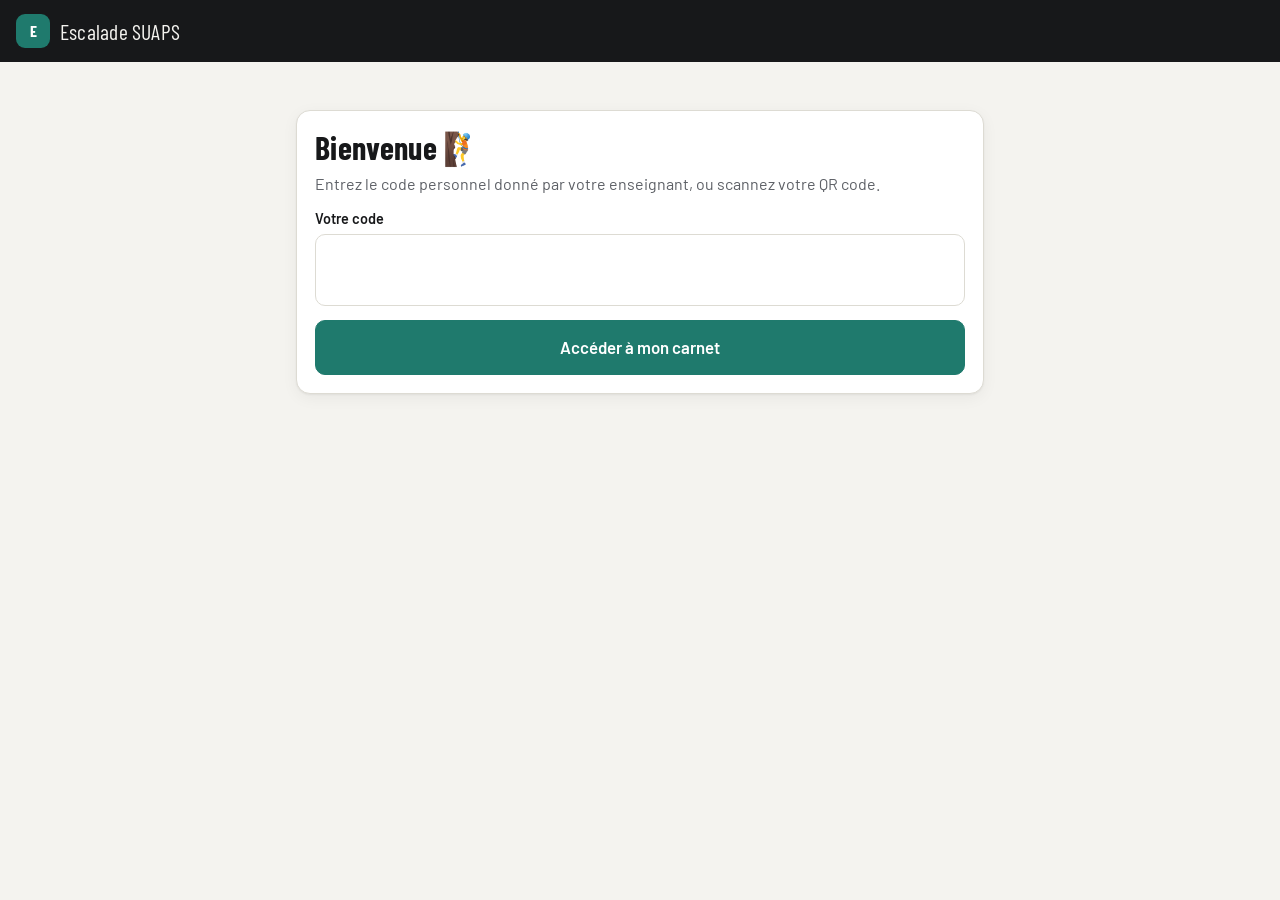
<file: index.html>
<!doctype html>
<html lang="fr">
<head>
  <meta charset="utf-8">
  <meta name="viewport" content="width=device-width, initial-scale=1">
  <meta name="theme-color" content="#17181a">
  <title>Escalade SUAPS</title>
  <link rel="stylesheet" href="css/style.css">
</head>
<body>
  <div id="demo" class="bandeau-demo cache">Mode démo : données enregistrées uniquement dans ce navigateur</div>
  <header class="top">
    <div class="marque"><div class="logo">E</div><div class="titre">Escalade SUAPS</div></div>
    <button id="btn-deco" class="cache small">Changer de profil</button>
  </header>
  <main class="wrap" id="app">
    <div class="vide">Chargement…</div>
  </main>
  <script type="module" src="js/etudiant.js"></script>
</body>
</html>
</file>
<file: css/style.css>
@import url("https://fonts.googleapis.com/css2?family=Barlow:wght@400;500;600&family=Barlow+Condensed:wght@600;700&display=swap");

:root {
  --bg: #f4f3ef;
  --surface: #ffffff;
  --surface-2: #ecebe5;
  --ink: #17181a;
  --ink-2: #5d6066;
  --line: #dddbd3;
  --accent: #e2531d;
  --accent-ink: #ffffff;
  --accent-soft: #fbe4da;
  --ok: #1f8a4c;
  --ok-soft: #dff2e6;
  --warn: #b7791f;
  --warn-soft: #fbf0d9;
  --bad: #c0352b;
  --bad-soft: #f8dfdc;
  --radius: 14px;
  --shadow: 0 1px 2px rgba(0,0,0,.05), 0 4px 16px rgba(0,0,0,.05);
}
@media (prefers-color-scheme: dark) {
  :root:not([data-theme="light"]) {
    --bg: #121315; --surface: #1b1d20; --surface-2: #25282c; --ink: #f0efe9; --ink-2: #a3a6ad;
    --line: #2f3237; --accent: #ff6a33; --accent-soft: #3a2117; --ok: #4cc27f; --ok-soft: #173123;
    --warn: #e0a64a; --warn-soft: #33281a; --bad: #ff6f63; --bad-soft: #3a1c1a;
    --shadow: 0 1px 2px rgba(0,0,0,.3);
  }
}
:root[data-theme="dark"] {
  --bg: #121315; --surface: #1b1d20; --surface-2: #25282c; --ink: #f0efe9; --ink-2: #a3a6ad;
  --line: #2f3237; --accent: #ff6a33; --accent-soft: #3a2117; --ok: #4cc27f; --ok-soft: #173123;
  --warn: #e0a64a; --warn-soft: #33281a; --bad: #ff6f63; --bad-soft: #3a1c1a;
  --shadow: 0 1px 2px rgba(0,0,0,.3);
}

* { box-sizing: border-box; }
html, body { margin: 0; }
body {
  background: var(--bg); color: var(--ink);
  font: 16px/1.5 "Barlow", system-ui, sans-serif;
  -webkit-font-smoothing: antialiased;
}
h1, h2, h3, .titre { font-family: "Barlow Condensed", "Barlow", sans-serif; letter-spacing: .01em; line-height: 1.15; margin: 0; }
h1 { font-size: 2rem; }
h2 { font-size: 1.5rem; }
h3 { font-size: 1.2rem; }
p { margin: .4em 0; }
a { color: var(--accent); }
.muted { color: var(--ink-2); }
.small { font-size: .875rem; }
.num { font-variant-numeric: tabular-nums; }

.wrap { max-width: 720px; margin: 0 auto; padding: 16px 16px 80px; }
.wrap.large { max-width: 1180px; }

header.top {
  display: flex; align-items: center; justify-content: space-between; gap: 12px;
  padding: 14px 16px; background: var(--ink); color: var(--bg);
}
header.top .marque { display: flex; align-items: center; gap: 10px; }
header.top .logo {
  width: 34px; height: 34px; border-radius: 9px; background: var(--accent);
  display: grid; place-items: center; font-family: "Barlow Condensed", "Arial Narrow", sans-serif; font-weight: 700; color: #fff;
}
header.top .titre { font-size: 1.35rem; }
header.top button { background: transparent; color: var(--bg); border-color: rgba(255,255,255,.3); }

.bandeau-demo {
  background: var(--warn-soft); color: var(--warn); text-align: center; padding: 6px 12px;
  font-size: .85rem; font-weight: 600;
}

.carte {
  background: var(--surface); border: 1px solid var(--line); border-radius: var(--radius);
  padding: 18px; box-shadow: var(--shadow); margin: 14px 0;
}
.carte h2, .carte h3 { margin-bottom: 8px; }
.entete-carte { display: flex; align-items: center; justify-content: space-between; gap: 10px; flex-wrap: wrap; }

button, .btn {
  font: inherit; font-weight: 600; cursor: pointer;
  border: 1px solid var(--line); background: var(--surface); color: var(--ink);
  padding: 10px 16px; border-radius: 10px; display: inline-flex; align-items: center; gap: 6px;
  text-decoration: none; transition: transform .05s, background .15s;
}
button:active { transform: translateY(1px); }
button.primaire, .btn.primaire { background: var(--accent); color: var(--accent-ink); border-color: var(--accent); }
button.danger { color: var(--bad); }
button.lien { border: none; background: none; padding: 4px 6px; color: var(--accent); }
button:disabled { opacity: .5; cursor: not-allowed; }
button.plein { width: 100%; justify-content: center; padding: 14px; font-size: 1.05rem; }

label { display: block; font-weight: 600; font-size: .9rem; margin: 12px 0 4px; }
input, select, textarea {
  font: inherit; width: 100%; padding: 11px 12px; border-radius: 10px;
  border: 1px solid var(--line); background: var(--surface); color: var(--ink);
}
input:focus, select:focus, textarea:focus, button:focus-visible { outline: 2px solid var(--accent); outline-offset: 1px; }
.code-input { text-align: center; font-family: "Barlow Condensed", "Arial Narrow", sans-serif; font-size: 2rem; letter-spacing: .3em; text-transform: uppercase; }

.grille { display: grid; gap: 12px; }
.g2 { grid-template-columns: repeat(2, minmax(0, 1fr)); }
.g3 { grid-template-columns: repeat(3, minmax(0, 1fr)); }
@media (max-width: 560px) { .g3 { grid-template-columns: repeat(2, minmax(0, 1fr)); } }
.ligne { display: flex; gap: 10px; align-items: center; flex-wrap: wrap; }
.espace { justify-content: space-between; }

.stat { background: var(--surface-2); border-radius: 12px; padding: 12px; }
.stat .val { font-family: "Barlow Condensed", "Arial Narrow", sans-serif; font-size: 1.9rem; font-weight: 700; line-height: 1; }
.stat .lbl { font-size: .78rem; color: var(--ink-2); text-transform: uppercase; letter-spacing: .05em; margin-top: 4px; }
.stat.accent { background: var(--accent-soft); }
.stat.accent .val { color: var(--accent); }
.stat.estime { background: var(--surface); border: 2px dashed var(--accent); display: flex; align-items: baseline; gap: 12px; }
.stat.estime .lbl { margin-top: 0; }
.pastille.exo { font-size: .72rem; }
.pastille.exo.echauffement { background: #e3eefc; color: #1f4f9a; }
.pastille.exo.travail { background: #fbf0d9; color: #8a5a00; }
.pastille.exo.max { background: #fbe4da; color: #a8341a; }
.txt-objectif.echauffement { color: #1f4f9a; }
.txt-objectif.travail { color: #8a5a00; }
.txt-objectif.max { color: #a8341a; }
.pastille.exo { white-space: nowrap; }
.niveau-estime { display: flex; align-items: center; gap: 10px; flex-wrap: wrap; margin: 10px 0 0; }
.niveau-estime label { margin: 0; font-weight: 600; }
.niveau-estime select { width: auto; min-width: 110px; }

.pastille {
  display: inline-block; padding: 2px 10px; border-radius: 99px; font-size: .78rem; font-weight: 600;
  background: var(--surface-2); color: var(--ink-2);
}
.pastille.ok { background: var(--ok-soft); color: var(--ok); }
.pastille.warn { background: var(--warn-soft); color: var(--warn); }
.pastille.bad { background: var(--bad-soft); color: var(--bad); }
.pastille.accent { background: var(--accent-soft); color: var(--accent); }

.objectifs { display: grid; gap: 10px; grid-template-columns: repeat(2, minmax(0, 1fr)); }
@media (max-width: 480px) { .objectifs { grid-template-columns: 1fr; } }
.objectif {
  text-align: left; display: block; padding: 14px; border-radius: 12px; border: 2px solid var(--line);
  background: var(--surface); width: 100%;
}
.objectif .ic { font-size: 1.5rem; }
.objectif strong { display: block; font-family: "Barlow Condensed", "Arial Narrow", sans-serif; font-size: 1.2rem; }
.objectif span { font-weight: 400; font-size: .88rem; color: var(--ink-2); }
.objectif.choisi { border-color: var(--accent); background: var(--accent-soft); }

.progression { height: 8px; background: var(--surface-2); border-radius: 99px; overflow: hidden; }
.progression > div { height: 100%; background: var(--accent); border-radius: 99px; }

.presc { display: flex; align-items: baseline; gap: 14px; flex-wrap: wrap; margin: 8px 0; }
.presc .gros { font-family: "Barlow Condensed", "Arial Narrow", sans-serif; font-size: 2.4rem; font-weight: 700; line-height: 1; }
.presc .gros small { font-size: 1.1rem; color: var(--ink-2); font-weight: 600; }
.echauf { font-size: .9rem; color: var(--ink-2); }
.echauf b { color: var(--ink); }
.consigne { border-left: 3px solid var(--accent); padding: 6px 10px; background: var(--surface-2); border-radius: 0 8px 8px 0; font-size: .92rem; margin: 10px 0; }

.minuteur { font-family: "Barlow Condensed", "Arial Narrow", sans-serif; font-size: 1.6rem; font-weight: 700; min-width: 70px; text-align: center; }
.minuteur.fini { color: var(--ok); }

.stepper { display: inline-flex; align-items: center; border: 1px solid var(--line); border-radius: 10px; overflow: hidden; }
.stepper button { border: none; border-radius: 0; padding: 8px 14px; font-size: 1.2rem; }
.stepper span { min-width: 44px; text-align: center; font-weight: 700; }

table { width: 100%; border-collapse: collapse; font-size: .92rem; }
th, td { text-align: left; padding: 9px 10px; border-bottom: 1px solid var(--line); vertical-align: middle; }
th { font-size: .78rem; text-transform: uppercase; letter-spacing: .05em; color: var(--ink-2); font-weight: 600; }
tbody tr:hover { background: var(--surface-2); }
.table-scroll { overflow-x: auto; }

.onglets { display: flex; gap: 4px; border-bottom: 1px solid var(--line); margin: 16px 0 4px; overflow-x: auto; }
.onglets button { white-space: nowrap; flex-shrink: 0; border: none; border-bottom: 3px solid transparent; border-radius: 0; background: none; color: var(--ink-2); padding: 10px 14px; }
.onglets button.actif { color: var(--ink); border-bottom-color: var(--accent); }

.modal-fond { position: fixed; inset: 0; background: rgba(0,0,0,.45); display: grid; place-items: center; padding: 16px; z-index: 50; }
.modal { background: var(--surface); color: var(--ink); border-radius: var(--radius); max-width: 720px; width: 100%; max-height: 90vh; overflow: auto; padding: 20px; }

.toast {
  position: fixed; bottom: 20px; left: 50%; transform: translateX(-50%);
  background: var(--ink); color: var(--bg); padding: 10px 18px; border-radius: 10px; z-index: 60;
  font-weight: 600; box-shadow: var(--shadow);
}
.vide { text-align: center; padding: 28px 10px; color: var(--ink-2); }
.cache { display: none !important; }

/* Cartes QR à imprimer */
.qr-grille { display: grid; grid-template-columns: repeat(auto-fill, minmax(220px, 1fr)); gap: 12px; }
.qr-carte { border: 1px dashed var(--line); border-radius: 12px; padding: 14px; text-align: center; background: #fff; color: #111; break-inside: avoid; }
.qr-carte .qr { display: flex; justify-content: center; margin: 8px 0; }
.qr-carte .code { font-family: "Barlow Condensed", "Arial Narrow", sans-serif; font-size: 1.6rem; letter-spacing: .2em; font-weight: 700; }
@media print {
  body { background: #fff; }
  .no-print, header.top, .bandeau-demo, .onglets { display: none !important; }
  .wrap { max-width: none; padding: 0; }
  .qr-grille { grid-template-columns: repeat(3, 1fr); }
}

/* ===================== Escalade ===================== */
:root { --accent: #1f7a6d; --accent-soft: #d8efe9; }
@media (prefers-color-scheme: dark) { :root:not([data-theme="light"]) { --accent: #3fc1ad; --accent-soft: #12302b; } }
:root[data-theme="dark"] { --accent: #3fc1ad; --accent-soft: #12302b; }

.puce { display: inline-block; width: 16px; height: 16px; border-radius: 50%; border: 1px solid rgba(0,0,0,.25); flex-shrink: 0; vertical-align: middle; }
.puce.grande { width: 26px; height: 26px; }

.bandeau-seance { display: flex; align-items: center; gap: 10px; padding: 12px 14px; border-radius: 12px; margin-top: 14px; font-weight: 600; }
.bandeau-seance.on { background: var(--ok-soft); color: var(--ok); }
.bandeau-seance.off { background: var(--surface-2); color: var(--ink-2); font-weight: 500; }
.bandeau-seance.ferme { background: var(--bad-soft); color: var(--bad); }
.point-live { width: 10px; height: 10px; border-radius: 50%; background: var(--ok); box-shadow: 0 0 0 0 var(--ok); animation: pulse 1.8s infinite; flex-shrink: 0; }
@keyframes pulse { 0% { box-shadow: 0 0 0 0 rgba(31,138,76,.5); } 70% { box-shadow: 0 0 0 8px rgba(31,138,76,0); } 100% { box-shadow: 0 0 0 0 rgba(31,138,76,0); } }

.secteur-titre { font-size: .78rem; text-transform: uppercase; letter-spacing: .06em; color: var(--ink-2); font-weight: 600; margin: 14px 0 6px; }
.relais-grille { display: grid; grid-template-columns: repeat(auto-fill, minmax(78px, 1fr)); gap: 8px; }
.relais-btn { flex-direction: column; justify-content: center; padding: 10px 6px; min-height: 72px; }
.relais-btn .n { font-family: "Barlow Condensed", "Arial Narrow", sans-serif; font-size: 1.6rem; font-weight: 700; line-height: 1; }
.relais-btn .puces { display: flex; gap: 3px; flex-wrap: wrap; justify-content: center; }
.relais-btn .puces .puce { width: 10px; height: 10px; }

.voie-btn { width: 100%; justify-content: flex-start; gap: 12px; padding: 14px; margin-bottom: 8px; text-align: left; }
.voie-btn .nom { flex: 1; font-weight: 600; }
.voie-btn .cot { font-family: "Barlow Condensed", "Arial Narrow", sans-serif; font-size: 1.5rem; font-weight: 700; }

.segment { display: flex; gap: 6px; flex-wrap: wrap; }
.segment button { flex: 1; justify-content: center; padding: 12px 8px; min-width: 0; }
.segment button.choisi { background: var(--accent); color: var(--accent-ink); border-color: var(--accent); }
.segment button.choisi.ok { background: var(--ok); border-color: var(--ok); }
.segment button.choisi.warn { background: var(--warn); border-color: var(--warn); }
.segment button.choisi.bad { background: var(--bad); border-color: var(--bad); }

.passage { display: flex; align-items: center; gap: 10px; padding: 10px 0; border-bottom: 1px solid var(--line); }
.passage:last-child { border-bottom: none; }
.passage .info { flex: 1; min-width: 0; }
.passage .cot { font-family: "Barlow Condensed", "Arial Narrow", sans-serif; font-size: 1.35rem; font-weight: 700; min-width: 42px; }

.pyramide { display: grid; grid-template-columns: 42px 1fr 28px; gap: 6px 8px; align-items: center; font-size: .9rem; }
.pyramide .barre { display: flex; height: 18px; border-radius: 4px; overflow: hidden; background: var(--surface-2); }
.pyramide .barre span { display: block; height: 100%; }
.leg { display: inline-flex; align-items: center; gap: 6px; font-size: .82rem; color: var(--ink-2); margin-right: 12px; }
.leg i { width: 12px; height: 12px; border-radius: 3px; display: inline-block; }

/* Tableau de bord enseignant */
.live-grille { display: grid; grid-template-columns: minmax(0, 1fr) 340px; gap: 14px; align-items: start; }
@media (max-width: 980px) { .live-grille { grid-template-columns: 1fr; } }
.etat { display: inline-block; width: 9px; height: 9px; border-radius: 50%; margin-right: 6px; vertical-align: middle; }
.etat.actif { background: var(--ok); } .etat.calme { background: var(--warn); } .etat.absent { background: var(--line); }
.fil { max-height: 70vh; overflow: auto; }
.fil .passage.nouveau { animation: flash 2s ease-out; }
@keyframes flash { from { background: var(--accent-soft); } to { background: transparent; } }
.mur-relais { display: grid; grid-template-columns: repeat(14, minmax(0, 1fr)); gap: 4px; }
.mur-relais div { border-radius: 6px; padding: 6px 2px; text-align: center; font-size: .8rem; background: var(--surface-2); }
.mur-relais b { display: block; font-size: 1.1rem; font-family: "Barlow Condensed", "Arial Narrow", sans-serif; }

/* ---------- Espace enseignant : clôture, correction, synthèse ---------- */
button.danger-plein { background: var(--bad); color: #fff; border-color: var(--bad); font-weight: 600; }
button.icone { padding: 4px 8px; font-size: .9rem; }
.form-edit { display: grid; grid-template-columns: 1fr 1fr; gap: 4px 14px; }
.form-edit .large { grid-column: 1 / -1; }
@media (max-width: 560px) { .form-edit { grid-template-columns: 1fr; } }
.synthese { display: grid; gap: 10px; margin-top: 8px; }
.synth-etu { border: 1px solid var(--line); border-radius: 10px; padding: 12px 14px; }
.synth-etu .tete { display: flex; justify-content: space-between; align-items: baseline; gap: 10px; flex-wrap: wrap; }
.synth-etu .chiffres { display: flex; gap: 14px; flex-wrap: wrap; font-size: .9rem; color: var(--ink-2); }
.synth-etu .chiffres b { color: var(--ink); }
.voies-chips { display: flex; flex-wrap: wrap; gap: 6px; margin-top: 8px; }
.voie-chip { display: inline-flex; align-items: center; gap: 6px; border: 1px solid var(--line); border-radius: 999px; padding: 3px 10px 3px 6px; font-size: .88rem; background: var(--surface-2); }
.voie-chip .m { font-size: .75rem; color: var(--ink-2); }
.synth-etu .sous { font-size: .85rem; color: var(--ink-2); margin-top: 8px; }
/* Impression d'une fiche ouverte (synthèse de séance) : seule la fenêtre est imprimée */
@media print {
  body:has(#modal .modal) #app { display: none !important; }
  #modal .modal-fond { position: static; background: none; padding: 0; display: block; }
  #modal .modal { max-width: none !important; max-height: none; overflow: visible; padding: 0; }
  #modal #fermer { display: none; }
  .synth-etu { break-inside: avoid; }
}

/* ---------- Onglet Évaluation (enseignant) ---------- */
.segment { display: inline-flex; border: 1px solid var(--line); border-radius: 10px; overflow: hidden; background: var(--surface); }
.segment button { border: 0; border-radius: 0; background: none; padding: 8px 14px; font-weight: 600; color: var(--ink-2); }
.segment button + button { border-left: 1px solid var(--line); }
.segment button.actif { background: var(--accent); color: #fff; }
.segment.petit button { padding: 5px 12px; font-size: .9rem; }
.ev-barre { display: flex; flex-wrap: wrap; gap: 10px; align-items: center; }
.ev-barre #ev-recap { margin-left: auto; }
.ev-publie { display: inline-flex; align-items: center; gap: 8px; margin: 0; padding: 7px 12px; border-radius: 10px; border: 1px solid var(--line); font-weight: 600; cursor: pointer; font-size: .92rem; }
.ev-publie input { width: auto; margin: 0; }
.ev-publie.on { background: var(--ok-soft); color: var(--ok); border-color: var(--ok); }
.ev-grille { display: grid; grid-template-columns: 280px 1fr; gap: 14px; align-items: start; }
.ev-liste { position: sticky; top: 10px; max-height: calc(100vh - 20px); overflow: auto; padding: 8px; }
.ev-liste-noms { display: grid; gap: 2px; }
.ev-nom { display: flex; justify-content: space-between; align-items: center; gap: 6px; text-align: left; border: 0; background: none; padding: 8px 8px; border-radius: 8px; font-weight: 400; }
.ev-nom:hover { background: var(--surface-2); }
.ev-nom.actif { background: var(--accent-soft); outline: 2px solid var(--accent); }
.ev-nom .n { overflow: hidden; text-overflow: ellipsis; white-space: nowrap; }
.ev-nom .mini { display: inline-flex; gap: 3px; flex-shrink: 0; }
.ev-nom .mini i { font-style: normal; font-size: .75rem; min-width: 30px; text-align: center; padding: 2px 3px; border-radius: 6px; background: var(--surface-2); color: var(--ink-2); }
.ev-nom .mini i.part { background: var(--warn-soft); color: var(--warn); }
.ev-nom .mini i.ok { background: var(--ok-soft); color: var(--ok); font-weight: 700; }
.pt-actif { display: inline-block; width: 9px; height: 9px; border-radius: 50%; background: var(--ok); margin-right: 6px; box-shadow: 0 0 0 3px var(--ok-soft); vertical-align: middle; }
.ev-choix-mobile { display: none; }
.ev-tete { padding: 12px 14px; }
.ev-nav { font-size: 1.2rem; padding: 8px 14px; }
.ev-parties { margin: 0 0 6px; }
.ev-parties .pastille { margin-left: 4px; }
.ev-crits { display: grid; gap: 10px; }
.ev-crit { margin: 0; padding: 12px 14px; border-left: 4px solid var(--line); }
.ev-crit.note { border-left-color: var(--ok); }
.ev-crit-tete { display: flex; justify-content: space-between; gap: 12px; align-items: flex-start; }
.ev-pts { display: inline-flex; align-items: center; gap: 6px; flex-shrink: 0; }
.ev-pts button { width: 44px; height: 44px; padding: 0; font-size: 1.4rem; line-height: 1; border-radius: 10px; }
.ev-pts span { min-width: 64px; text-align: center; font-size: 1.05rem; }
.ev-pts span b { font-size: 1.5rem; }
.ev-reperes { display: flex; flex-wrap: wrap; gap: 6px; margin-top: 8px; }
.ev-reperes button { font-size: .82rem; padding: 6px 10px; border-radius: 8px; font-weight: 400; text-align: left; }
.ev-reperes button.actif { background: var(--accent-soft); border-color: var(--accent); color: var(--ink); }
.ev-section { font-size: .78rem; text-transform: uppercase; letter-spacing: .05em; color: var(--ink-2); margin: 10px 0 4px; font-weight: 700; }
.ev-items { display: flex; flex-wrap: wrap; gap: 6px; margin-top: 6px; }
.ev-item { font-size: .9rem; padding: 8px 12px; border-radius: 999px; font-weight: 400; min-height: 40px; }
.ev-item.on { background: var(--ok-soft); border-color: var(--ok); color: var(--ok); font-weight: 600; }
.ev-item.info { border: 1px dashed var(--line); color: var(--ink-2); display: inline-flex; align-items: center; }
.ev-bareme { margin-top: 8px; padding: 8px 10px; border-radius: 8px; background: var(--surface-2); font-size: .9rem; }
.ev-total { margin: 10px 0; align-items: center; }
.ev-total-val { font-size: 1.8rem; font-weight: 800; }
.ev-total-val small { font-size: 1rem; font-weight: 400; color: var(--ink-2); }
@media (max-width: 900px) {
  .ev-grille { grid-template-columns: 1fr; }
  .ev-liste { position: static; max-height: none; padding: 8px; }
  .ev-liste-noms, .ev-liste p { display: none; }
  .ev-choix-mobile { display: block; }
  .ev-barre #ev-recap { margin-left: 0; }
}

/* ---------- Mon évaluation (étudiant) ---------- */
.mes-notes .partie { border-top: 1px solid var(--line); padding: 10px 0; }
.mes-notes .partie:first-of-type { border-top: 0; }
.mes-notes .partie-tete { display: flex; justify-content: space-between; align-items: baseline; gap: 8px; }
.mes-notes .partie-tete b.val { font-size: 1.4rem; }
.mes-notes .crit { display: flex; justify-content: space-between; gap: 10px; font-size: .92rem; color: var(--ink-2); padding: 3px 0; }
.mes-notes .crit b { color: var(--ink); white-space: nowrap; }
.ev-grille { grid-template-columns: 280px minmax(0, 1fr); }
.ev-grille > * { min-width: 0; }
.segment button { white-space: nowrap; }
.ev-parties { overflow-x: auto; flex-wrap: nowrap; }
.ev-parties button { white-space: nowrap; }
@media (max-width: 900px) {
  .ev-grille { grid-template-columns: minmax(0, 1fr); }
  .ev-crit-tete { flex-wrap: wrap; }
  .ev-pts { margin-left: auto; }
  .ev-tete h2 { font-size: 1.15rem; }
  .ev-nav { padding: 6px 10px; }
}
/* 5 couleurs (même code couleur que l'appli danse) */
:root { --l0: #d64545; --l1: #ef8a3c; --l2: #f2c94c; --l3: #8bc34a; --l4: #1f6b2a; }
.ev-legende { display: flex; flex-wrap: wrap; gap: 6px 14px; margin: 2px 2px 10px; font-size: .85rem; color: var(--ink-2); }
.ev-legende span { display: inline-flex; align-items: center; gap: 6px; }
.ev-legende .niv { width: 16px; height: 16px; opacity: 1; border: 0; display: inline-block; border-radius: 4px; }
.ev-ligne { display: flex; justify-content: space-between; align-items: center; gap: 12px; padding: 5px 0; border-bottom: 1px dashed var(--line); }
.ev-ligne:last-child { border-bottom: 0; }
.niveaux { display: inline-flex; gap: 6px; flex-shrink: 0; }
button.niv { width: 40px; height: 34px; padding: 0; border-radius: 7px; border: 2px solid transparent; opacity: .28; }
button.niv:hover { opacity: .6; }
button.niv.on { opacity: 1; border-color: var(--ink); box-shadow: 0 0 0 2px var(--surface) inset; }
.niv.l0 { background: var(--l0); } .niv.l1 { background: var(--l1); } .niv.l2 { background: var(--l2); } .niv.l3 { background: var(--l3); } .niv.l4 { background: var(--l4); }
.ev-aide { font-size: .82rem; font-style: italic; color: var(--ink-2); margin: 8px 0 0; }
@media (max-width: 560px) {
  .ev-ligne { flex-direction: column; align-items: stretch; gap: 4px; }
  .niveaux { justify-content: space-between; }
  button.niv { flex: 1; height: 38px; }
}
.ev-nom .mini i { min-width: 38px; }
@media (min-width: 901px) { .ev-grille { grid-template-columns: 310px minmax(0, 1fr); } }

/* ---------- Article de gazette ---------- */
.coche { display: flex; gap: 10px; align-items: flex-start; font-weight: 400; font-size: 1rem; margin: 10px 0; cursor: pointer; }
.coche input { width: auto; margin-top: 4px; flex: none; transform: scale(1.25); }
.sujets { display: grid; gap: 10px; grid-template-columns: repeat(auto-fill, minmax(240px, 1fr)); margin-top: 12px; }
.sujet { background: var(--surface); border: 1px solid var(--line); border-radius: var(--radius); padding: 14px; display: flex; flex-direction: column; gap: 6px; }
.sujet .num { font-size: .72rem; font-weight: 700; letter-spacing: .06em; text-transform: uppercase; color: var(--accent); }
.sujet .desc { color: var(--ink-2); flex: 1; }
.sujet.pris { opacity: .55; }
.sujet button { margin-top: 4px; }
.article-ferme { text-align: center; }
.table-sujets select.petit { min-width: 150px; padding: 4px 6px; font-size: .85rem; }
.table-sujets td { vertical-align: top; }
.apercu-tel { max-width: 480px; margin: 0 auto; border: 2px dashed var(--line); border-radius: 18px; padding: 10px; }
.apercu-tel .sujets { grid-template-columns: 1fr; }
/* Espace prof : beaucoup d'onglets → passage à la ligne sur PC */
@media (min-width: 900px) { #app > nav.onglets { flex-wrap: wrap; overflow: visible; } }
.nowrap { white-space: nowrap; }
</file>
